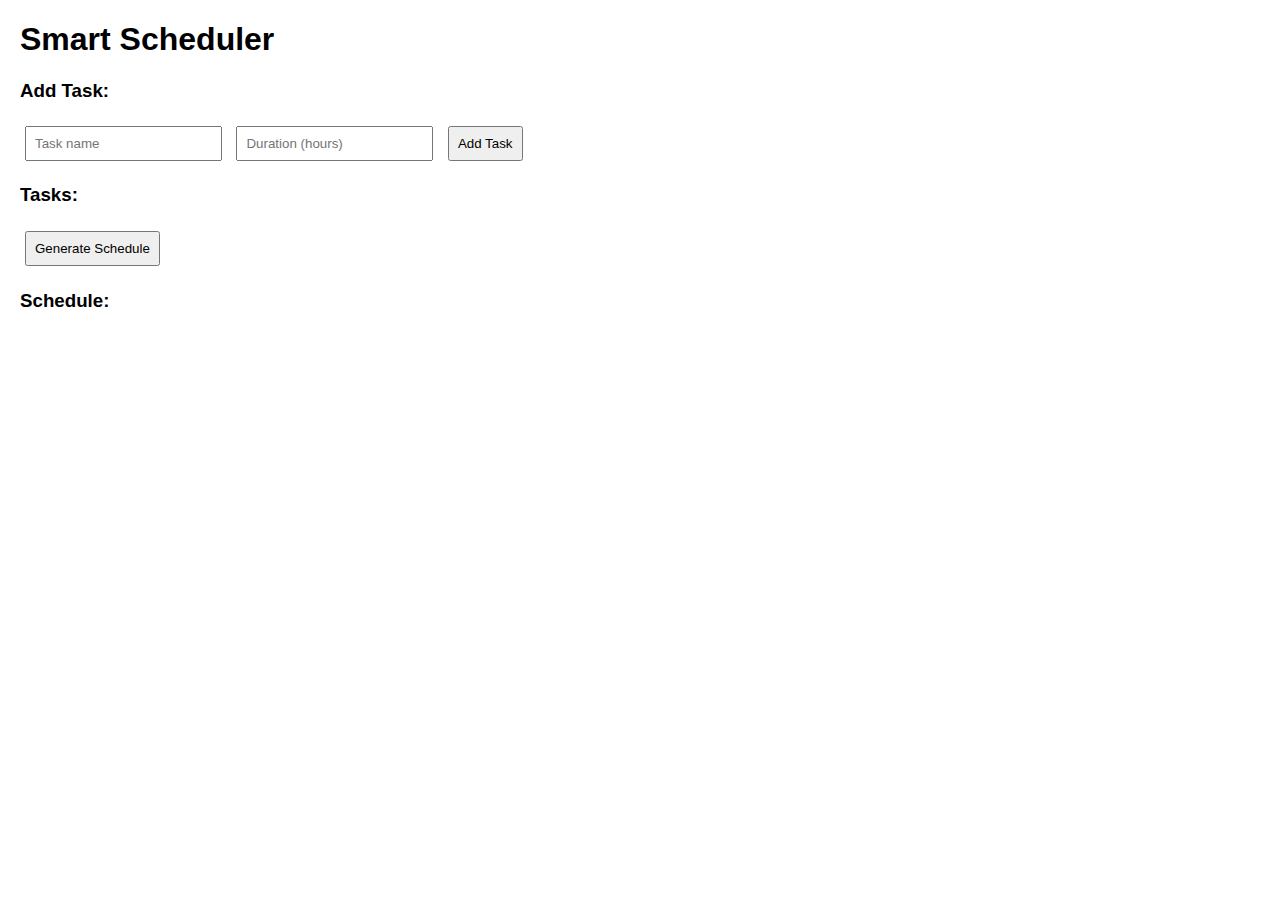
<file: index.html>
<!DOCTYPE html>
<html lang="en">
<head>
    <meta charset="UTF-8">
    <title>Smart Scheduler</title>
    <style>
        body { font-family: Arial, sans-serif; margin: 20px; }
        input, button { padding: 8px; margin: 5px; }
        #tasksList, #scheduleResult { margin-top: 20px; }
        .task-item { padding: 5px; border-bottom: 1px solid #ccc; }
    </style>
</head>
<body>

<h1>Smart Scheduler</h1>

<h3>Add Task:</h3>
<input type="text" id="taskInput" placeholder="Task name">
<input type="number" id="durationInput" placeholder="Duration (hours)">
<button onclick="addTask()">Add Task</button>

<h3>Tasks:</h3>
<div id="tasksList"></div>

<button onclick="generateSchedule()">Generate Schedule</button>

<h3>Schedule:</h3>
<div id="scheduleResult"></div>

<script>
let tasks = [];

function addTask() {
    const name = document.getElementById('taskInput').value;
    const duration = parseFloat(document.getElementById('durationInput').value) || 1;
    if (!name) { alert("Task name required"); return; }
    tasks.push({ name, duration });
    renderTasks();
}

function renderTasks() {
    const list = document.getElementById('tasksList');
    list.innerHTML = '';
    tasks.forEach((t, i) => {
        const div = document.createElement('div');
        div.className = 'task-item';
        div.innerHTML = `${t.name} - ${t.duration}h <button onclick="removeTask(${i})">Remove</button>`;
        list.appendChild(div);
    });
}

function removeTask(index) {
    tasks.splice(index, 1);
    renderTasks();
}

async function generateSchedule() {
    if (tasks.length === 0) { alert("Add at least one task"); return; }

    try {
        const response = await fetch('/schedule', {
            method: 'POST',
            headers: { 'Content-Type': 'application/json' },
            body: JSON.stringify({ tasks })
        });

        if (!response.ok) {
            const err = await response.json();
            alert("Error: " + (err.error || response.statusText));
            return;
        }

        const schedule = await response.json();
        displaySchedule(schedule);

    } catch (error) {
        alert("Network error: " + error.message);
    }
}

function displaySchedule(schedule) {
    const resultDiv = document.getElementById('scheduleResult');
    resultDiv.innerHTML = '';
    for (const task of schedule) {
        const div = document.createElement('div');
        div.textContent = `${task.name} - Start: ${task.start_hour}:00, Duration: ${task.duration}h`;
        resultDiv.appendChild(div);
    }
}
</script>

</body>
</html>
</file>
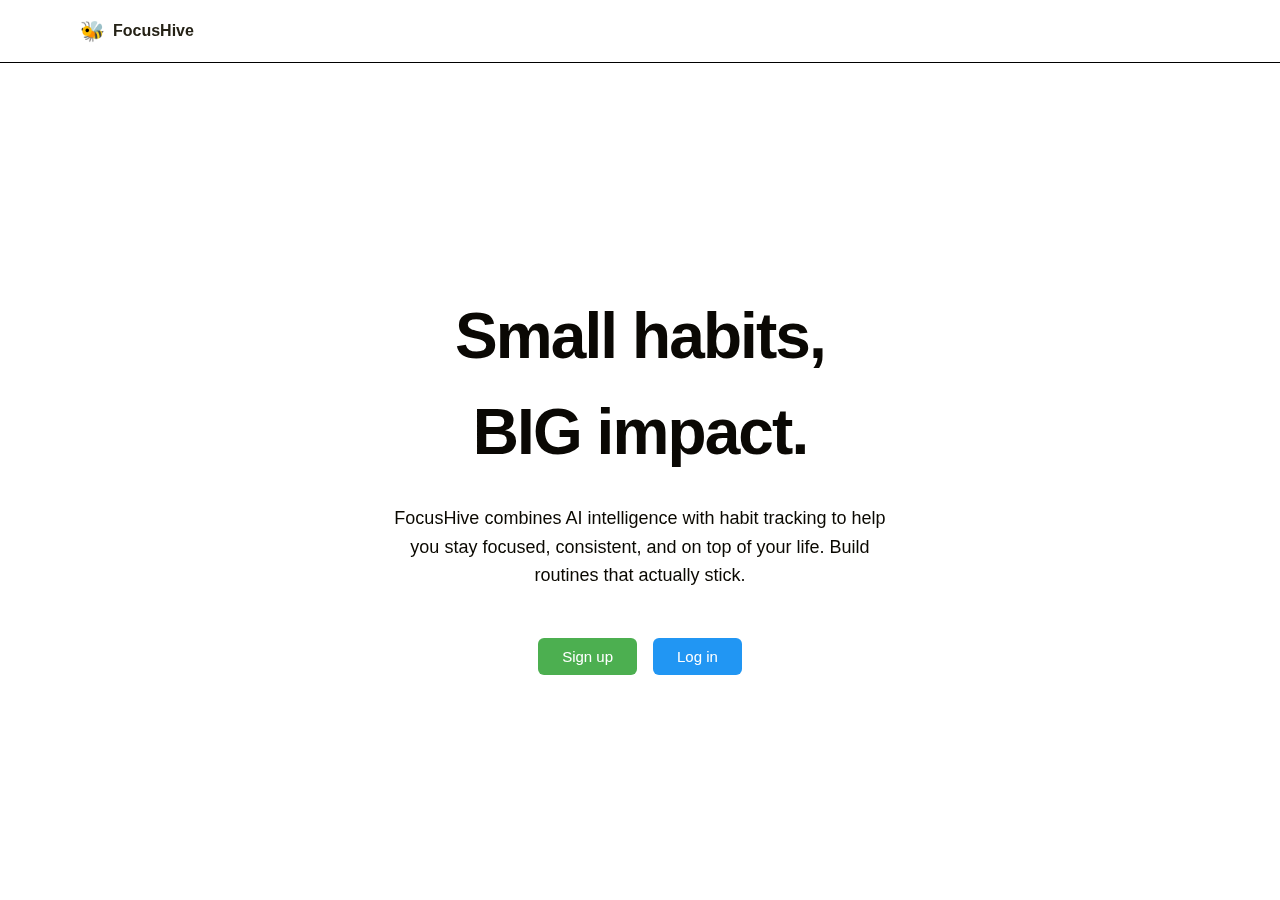
<file: frontend/landing.html>
<!DOCTYPE html>
<html lang="en">
<head>
    <meta charset="UTF-8">
    <meta name="viewport" content="width=device-width, initial-scale=1.0">
    <title>FocusHive - Habit Tracker</title>
    <link rel="stylesheet" href="landing-styles.css">
</head>
<body>
    <!-- Landing Page -->
    <div class="landing-page" id="landingPage">
        <div class="landing-header">
            <div class="logo">
                <span class="logo-icon">🐝</span>
                <span>FocusHive</span>
            </div>
        </div>
        
        <div class="landing-content">
            <h1>Small habits,<br>BIG impact.</h1>
            <p>FocusHive combines AI intelligence with habit tracking to help you stay focused, consistent, and on top of your life. Build routines that actually stick.</p>
            
            <div class="button-group">
                <button class="btn-signup" onclick="showHomepage()">Sign up</button>
                <button class="btn-login" onclick="showHomepage()">Log in</button>
            </div>
        </div>
    </div>

    <!-- Homepage -->
    <div class="homepage hidden" id="homepage">
        <div class="homepage-header">
            <div class="logo">
                <span class="logo-icon">🐝</span>
                <span>FocusHive</span>
            </div>
            <nav class="nav-links">
                <a href="#">Home</a>
                <a href="#">My Schedule</a>
                <a href="#">Habit Tracker</a>
                <a href="#">Timer</a>
            </nav>
        </div>

        <div class="main-content">
            <div class="greeting">Good evening, user.</div>
            
            <div class="task-section">
                <h2>What is your next task?</h2>
                
                <div class="task-input-wrapper">
                    <input 
                        type="text" 
                        class="task-input" 
                        id="taskInput" 
                        placeholder="Type your task here..."
                    >
                </div>
                
                <div class="action-buttons">
                    <button class="btn-add" onclick="addTask()">Add task</button>
                    <button class="btn-view" onclick="toggleTasks()">View schedule</button>
                </div>

                <div class="tasks-list hidden" id="tasksList">
                    <h3>Tasks</h3>
                    <div id="tasksContainer"></div>
                </div>
            </div>
        </div>
    </div>

    <script>
        let tasks = [];

        function showHomepage() {
            document.getElementById('landingPage').classList.add('hidden');
            document.getElementById('homepage').classList.remove('hidden');
            updateGreeting();
        }

        function updateGreeting() {
            const hour = new Date().getHours();
            let greeting = 'Good evening';
            if (hour < 12) greeting = 'Good morning';
            else if (hour < 18) greeting = 'Good afternoon';
            document.querySelector('.greeting').textContent = `${greeting}, user.`;
        }

        function addTask() {
            const input = document.getElementById('taskInput');
            const taskText = input.value.trim();
            
            if (taskText) {
                tasks.push({
                    id: Date.now(),
                    text: taskText,
                    completed: false
                });
                input.value = '';
                renderTasks();
                document.getElementById('tasksList').classList.remove('hidden');
            }
        }

        function toggleTasks() {
            const tasksList = document.getElementById('tasksList');
            if (tasks.length === 0) {
                alert('No tasks yet. Add a task to get started!');
                return;
            }
            tasksList.classList.toggle('hidden');
        }

        function renderTasks() {
            const container = document.getElementById('tasksContainer');
            
            if (tasks.length === 0) {
                container.innerHTML = '<div class="empty-state">No tasks yet. Add your first task above.</div>';
                return;
            }
            
            container.innerHTML = '';
            
            tasks.forEach(task => {
                const taskDiv = document.createElement('div');
                taskDiv.className = `task-item ${task.completed ? 'completed' : ''}`;
                taskDiv.innerHTML = `
                    <span class="task-text">${task.text}</span>
                    <div class="task-actions">
                        <button class="btn-small btn-complete" onclick="toggleComplete(${task.id})">
                            ${task.completed ? 'Undo' : 'Done'}
                        </button>
                        <button class="btn-small btn-delete" onclick="deleteTask(${task.id})">Delete</button>
                    </div>
                `;
                container.appendChild(taskDiv);
            });
        }

        function toggleComplete(id) {
            const task = tasks.find(t => t.id === id);
            if (task) {
                task.completed = !task.completed;
                renderTasks();
            }
        }

        function deleteTask(id) {
            tasks = tasks.filter(t => t.id !== id);
            renderTasks();
            if (tasks.length === 0) {
                document.getElementById('tasksList').classList.add('hidden');
            }
        }

        document.getElementById('taskInput').addEventListener('keypress', (e) => {
            if (e.key === 'Enter') addTask();
        });
    </script>
</body>
</html>
</file>
<file: frontend/landing-styles.css>
* {
    margin: 0;
    padding: 0;
    box-sizing: border-box;
}

body {
    font-family: -apple-system, BlinkMacSystemFont, 'Segoe UI', 'Roboto', 'Apple Color Emoji', Arial, sans-serif;
    background: url('https://images.unsplash.com/photo-1506905925346-21bda4d32df4?ixlib=rb-4.0.3&auto=format&fit=crop&w=1920&q=80') no-repeat center center fixed;
    background-size: cover;
    color: #0a0908;
    line-height: 1.5;
    position: relative;
}

body::before {
    content: '';
    position: fixed;
    top: 0;
    left: 0;
    width: 100%;
    height: 100%;
    background: rgba(255, 255, 255, 0.47);
    z-index: -1;
}

/* Landing Page */
.landing-page {
    min-height: 100vh;
    display: flex;
    flex-direction: column;
}

.landing-page.hidden {
    display: none;
}

.landing-header {
    padding: 16px 80px;
    display: flex;
    align-items: center;
    gap: 8px;
    border-bottom: 1px solid #000000;
}

.logo {
    display: flex;
    align-items: center;
    gap: 8px;
    font-size: 16px;
    font-weight: 600;
    color: #252216;
}

.logo-icon {
    font-size: 20px;
}

.landing-content {
    flex: 1;
    display: flex;
    flex-direction: column;
    align-items: center;
    justify-content: center;
    padding: 80px 40px;
    max-width: 1200px;
    margin: 0 auto;
    text-align: center;
}

.landing-content h1 {
    font-size: 64px;
    font-weight: 700;
    color: #0a0804;
    margin-bottom: 24px;
    letter-spacing: -0.03em;
}

.landing-content p {
    font-size: 18px;
    color: #0a0801;
    max-width: 500px;
    margin-bottom: 48px;
    line-height: 1.6;
}

.button-group {
    display: flex;
    gap: 16px;
}

button {
    padding: 10px 24px;
    font-size: 15px;
    font-weight: 500;
    border: none;
    border-radius: 6px;
    cursor: pointer;
    transition: all 0.15s ease;
    font-family: inherit;
}

button:hover {
    transform: translateY(-1px);
}

.btn-signup {
    background: #4caf50;
    color: white;
}

.btn-signup:hover {
    background: #388e3c;
}

.btn-login {
    background: #2196f3;
    color: white;
    border: none;
}

.btn-login:hover {
    background: #1976d2;
}

/* Homepage */
.homepage {
    min-height: 100vh;
    background: rgba(255, 255, 255, 0.9);
}

.homepage.hidden {
    display: none;
}

.homepage-header {
    padding: 12px 80px;
    display: flex;
    align-items: center;
    justify-content: space-between;
    border-bottom: 1px solid #e9e9e7;
    position: sticky;
    top: 0;
    background: rgba(255, 255, 255, 0.95);
    backdrop-filter: blur(10px);
    z-index: 100;
    box-shadow: 0 2px 10px rgba(0, 0, 0, 0.1);
}

.nav-links {
    display: flex;
    gap: 4px;
}

.nav-links a {
    padding: 6px 12px;
    color: #787774;
    text-decoration: none;
    font-size: 14px;
    border-radius: 4px;
    transition: background 0.15s ease;
}

.nav-links a:hover {
    background: #f7f6f3;
    color: #37352f;
}

.main-content {
    max-width: 900px;
    margin: 40px auto;
    padding: 40px;
    background: rgba(255, 255, 255, 0.95);
    border-radius: 12px;
    box-shadow: 0 4px 20px rgba(0, 0, 0, 0.1);
    backdrop-filter: blur(10px);
}

.greeting {
    font-size: 14px;
    color: #9b9a97;
    margin-bottom: 40px;
}

.task-section h2 {
    font-size: 40px;
    font-weight: 700;
    color: #37352f;
    margin-bottom: 32px;
    letter-spacing: -0.02em;
}

.task-input-wrapper {
    position: relative;
    margin-bottom: 24px;
}

.task-input {
    width: 100%;
    padding: 14px 16px;
    font-size: 16px;
    font-family: inherit;
    border: 1px solid #e3e2e0;
    border-radius: 6px;
    background: #ffffff;
    color: #37352f;
    outline: none;
    transition: all 0.15s ease;
}

.task-input:hover {
    border-color: #d3d2ce;
}

.task-input:focus {
    border-color: #4a90e2;
    box-shadow: 0 0 0 3px rgba(74, 144, 226, 0.2);
}

.task-input::placeholder {
    color: #9b9a97;
}

.action-buttons {
    display: flex;
    gap: 12px;
    margin-bottom: 48px;
}

.btn-add {
    background: #37352f;
    color: white;
}

.btn-add:hover {
    background: #2f2e2a;
}

.btn-view {
    background: #f7f6f3;
    color: #37352f;
    border: 1px solid #e3e2e0;
}

.btn-view:hover {
    background: #efeeeb;
}

.tasks-list {
    margin-top: 48px;
    padding-top: 24px;
    border-top: 1px solid #e9e9e7;
}

.tasks-list h3 {
    font-size: 14px;
    font-weight: 600;
    color: #787774;
    margin-bottom: 16px;
    text-transform: uppercase;
    letter-spacing: 0.5px;
}

.task-item {
    display: flex;
    align-items: center;
    justify-content: space-between;
    padding: 12px 16px;
    margin-bottom: 2px;
    border-radius: 4px;
    transition: background 0.15s ease;
    cursor: pointer;
}

.task-item:hover {
    background: #f7f6f3;
}

.task-item.completed {
    opacity: 0.5;
}

.task-item.completed .task-text {
    text-decoration: line-through;
}

.task-text {
    flex: 1;
    font-size: 15px;
    color: #37352f;
}

.task-actions {
    display: flex;
    gap: 8px;
    opacity: 0;
    transition: opacity 0.15s ease;
}

.task-item:hover .task-actions {
    opacity: 1;
}

.btn-small {
    padding: 4px 10px;
    font-size: 13px;
    border-radius: 4px;
    background: transparent;
    color: #787774;
    border: 1px solid #e3e2e0;
}

.btn-small:hover {
    background: #f7f6f3;
    color: #37352f;
}

.btn-complete {
    color: #2e7d32;
    border-color: #2e7d32;
}

.btn-complete:hover {
    background: #c8e6c9;
}

.btn-delete {
    color: #d32f2f;
    border-color: #d32f2f;
}

.btn-delete:hover {
    background: #ffcdd2;
}

.hidden {
    display: none;
}

.empty-state {
    text-align: center;
    padding: 48px 24px;
    color: #9b9a97;
    font-size: 14px;
}

/* Responsive */
@media (max-width: 768px) {
    .landing-header,
    .homepage-header {
        padding: 12px 24px;
    }

    .main-content {
        padding: 40px 24px;
    }

    .landing-content h1 {
        font-size: 40px;
    }

    .task-section h2 {
        font-size: 32px;
    }
}
</file>
